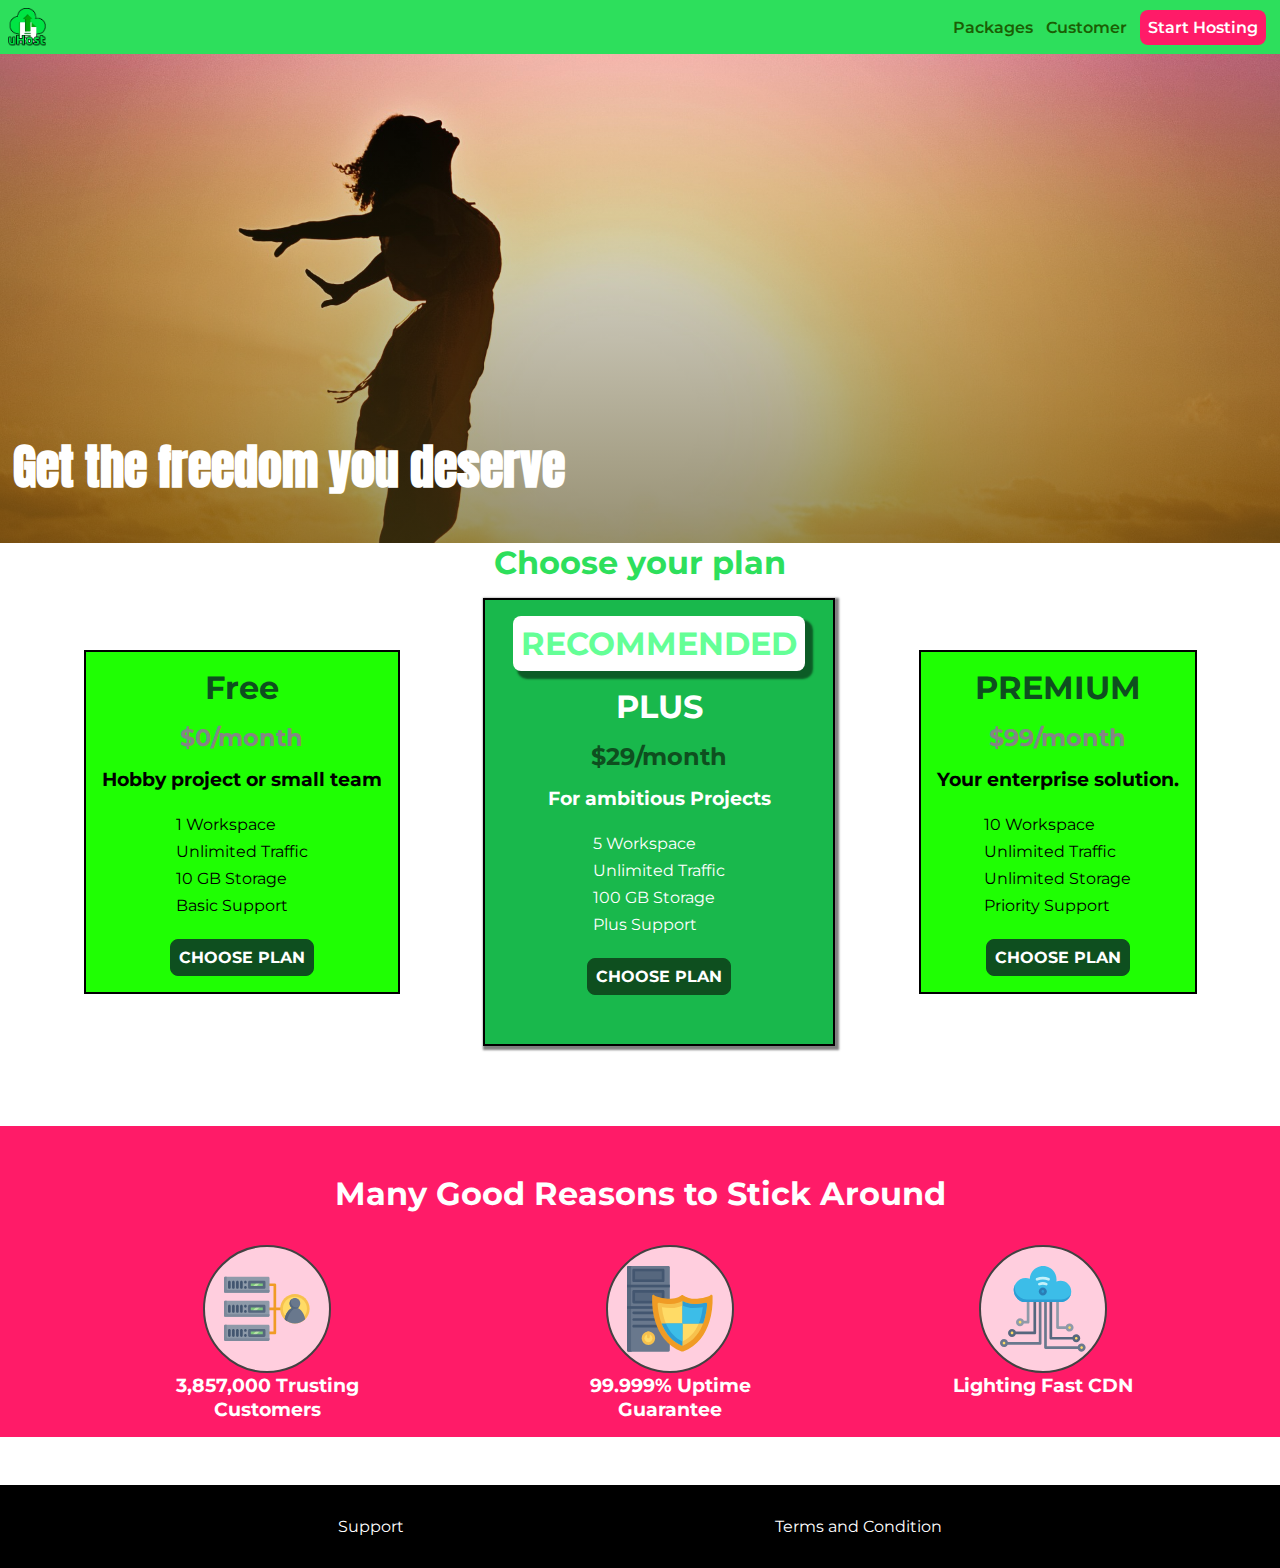
<file: index.html>
<!DOCTYPE html>
<html lang="en">
  <head>
    <meta charset="UTF-8" />
    <meta http-equiv="X-UA-Compatible" content="IE=edge" />
    <meta name="viewport" content="width=device-width, initial-scale=1.0" />
    <title>uHost</title>
    <link rel="shortcut icon" href="../images/favicon.svg" />

    <link rel="stylesheet" href="shared.css" />
    <link rel="stylesheet" href="main.css" />
    <!-- internal style -->
    <!-- <style>
      section {
        background: #ff1b68;
      }
    </style> -->
  </head>
  <body>
    <div class="backdrop"></div>
    <div class="modal">
      <h1 class="modal__title">Do you want to continue?</h1>
      <div class="modal__actions">
        <a href="start-hosting/index.html" class="modal__action">Yes!</a>
        <button class="modal__action modal__action--negative" type="button">
          No!
        </button>
      </div>
    </div>
    <div class="container">
      <header class="main-header">
        <!-- Brand  -->
        <div class="brand-name">
          <a class="main-header__brand" href="index.html">
            <img
              src="./images/uhost-icon.png"
              alt="uHost - Your fav hosting company"
            />
          </a>
        </div>

        <!-- hambergar  -->
        <button class="toggle-button">
          <span class="toggle-button__bar toggle-button__bar--first"></span>
          <span class="toggle-button__bar toggle-button__bar--middle"></span>
          <span class="toggle-button__bar toggle-button__bar--last"></span>
        </button>
        <!-- navigation  -->
        <nav class="navbar">
          <ul class="navbar__items">
            <li class="navbar__item">
              <a href="packages/index.html">Packages</a>
            </li>
            <li class="navbar__item">
              <a href="customers/index.html">Customer</a>
            </li>
            <li class="navbar__item main-header__cta">
              <a href="start-hosting/index.html">Start Hosting</a>
            </li>
          </ul>
        </nav>
      </header>
      <!-- mobile nav  -->
      <nav class="mobile-nav mobile-nav--close">
        <ul class="mobile-nav__items">
          <li class="mobile-nav__item">
            <a href="packages/index.html">Packages</a>
          </li>
          <li class="mobile-nav__item">
            <a href="customers/index.html">Customers</a>
          </li>
          <li class="mobile-nav__item mobile-nav__item--cta">
            <a href="start-hosting/index.html">Start Hosting</a>
          </li>
        </ul>
      </nav>
      <main class="main-content">
        <!-- inline styling -->
        <!-- <section style="background: #ff1b68"> -->
        <section id="product-overview">
          <h1>Get the freedom you deserve</h1>
        </section>
        <section id="plans">
          <h1 class="section-title">Choose your plan</h1>
          <div class="plans-container">
            <article class="plan">
              <h1 class="plan__title">Free</h1>
              <h2 class="plan__price">$0/month</h2>
              <h3>Hobby project or small team</h3>
              <ul class="plan-items">
                <li class="plan-item">1 Workspace</li>
                <li class="plan-item">Unlimited Traffic</li>
                <li class="plan-item">10 GB Storage</li>
                <li class="plan-item">Basic Support</li>
              </ul>
              <div>
                <button class="button">CHOOSE PLAN</button>
              </div>
            </article>
            <article class="plan plan--highlight">
              <h1 class="plan__anotation">RECOMMENDED</h1>
              <h1 class="plan__title">PLUS</h1>
              <h2 class="plan__price">$29/month</h2>
              <h3>For ambitious Projects</h3>
              <ul class="plan-items">
                <li class="plan-item">5 Workspace</li>
                <li class="plan-item">Unlimited Traffic</li>
                <li class="plan-item">100 GB Storage</li>
                <li class="plan-item">Plus Support</li>
              </ul>
              <div>
                <button class="button">CHOOSE PLAN</button>
              </div>
            </article>
            <article class="plan">
              <h1 class="plan__title">PREMIUM</h1>
              <h2 class="plan__price">$99/month</h2>
              <h3>Your enterprise solution.</h3>
              <ul class="plan-items">
                <li class="plan-item">10 Workspace</li>
                <li class="plan-item">Unlimited Traffic</li>
                <li class="plan-item">Unlimited Storage</li>
                <li class="plan-item">Priority Support</li>
              </ul>
              <div>
                <button class="button">CHOOSE PLAN</button>
              </div>
            </article>
          </div>
        </section>
        <section id="key-features">
          <h1 class="section-title">Many Good Reasons to Stick Around</h1>
          <ul class="key-features__items">
            <li class="key-feature">
              <div class="key-feature__image">
                <svg viewBox="0 0 512 512">
                  <path
                    style="fill: #f09b24"
                    d="M344,248h-32V112c0-4.418-3.582-8-8-8h-40c-4.418,0-8,3.582-8,8s3.582,8,8,8h32v128h-32  c-4.418,0-8,3.582-8,8s3.582,8,8,8h32v128h-32c-4.418,0-8,3.582-8,8s3.582,8,8,8h40c4.418,0,8-3.582,8-8V264h32c4.418,0,8-3.582,8-8  S348.418,248,344,248z"
                  />
                  <path
                    style="fill: #8e9aa9"
                    d="M264,64H8c-4.418,0-8,3.582-8,8v80c0,4.418,3.582,8,8,8h256c4.418,0,8-3.582,8-8V72  C272,67.582,268.418,64,264,64z"
                  />
                  <path
                    style="fill: #7c899b"
                    d="M24,144c-4.418,0-8-3.582-8-8V64H8c-4.418,0-8,3.582-8,8v80c0,4.418,3.582,8,8,8h256  c4.418,0,8-3.582,8-8v-8H24z"
                  />
                  <rect
                    x="152"
                    y="96"
                    style="fill: #b8e3a8"
                    width="88"
                    height="32"
                  />
                  <g>
                    <polygon
                      style="fill: #7ec97d"
                      points="152,96 152,128 166,128 198,96  "
                    />
                    <polygon
                      style="fill: #7ec97d"
                      points="220,96 188,128 240,128 240,96  "
                    />
                  </g>
                  <path
                    style="fill: #56677e"
                    d="M240,136h-88c-4.418,0-8-3.582-8-8V96c0-4.418,3.582-8,8-8h88c4.418,0,8,3.582,8,8v32  C248,132.418,244.418,136,240,136z M160,120h72v-16h-72V120z"
                  />
                  <g>
                    <path
                      style="fill: #435670"
                      d="M32,136c-4.418,0-8-3.582-8-8V96c0-4.418,3.582-8,8-8s8,3.582,8,8v32C40,132.418,36.418,136,32,136z   "
                    />
                    <path
                      style="fill: #435670"
                      d="M56,136c-4.418,0-8-3.582-8-8V96c0-4.418,3.582-8,8-8s8,3.582,8,8v32C64,132.418,60.418,136,56,136z   "
                    />
                    <path
                      style="fill: #435670"
                      d="M80,136c-4.418,0-8-3.582-8-8V96c0-4.418,3.582-8,8-8s8,3.582,8,8v32C88,132.418,84.418,136,80,136z   "
                    />
                    <path
                      style="fill: #435670"
                      d="M104,136c-4.418,0-8-3.582-8-8V96c0-4.418,3.582-8,8-8s8,3.582,8,8v32   C112,132.418,108.418,136,104,136z"
                    />
                    <path
                      style="fill: #435670"
                      d="M128,105c-4.418,0-8-3.582-8-8v-1c0-4.418,3.582-8,8-8s8,3.582,8,8v1   C136,101.418,132.418,105,128,105z"
                    />
                    <path
                      style="fill: #435670"
                      d="M128,136c-4.418,0-8-3.582-8-8v-1c0-4.418,3.582-8,8-8s8,3.582,8,8v1   C136,132.418,132.418,136,128,136z"
                    />
                  </g>
                  <path
                    style="fill: #8e9aa9"
                    d="M264,208H8c-4.418,0-8,3.582-8,8v80c0,4.418,3.582,8,8,8h256c4.418,0,8-3.582,8-8v-80  C272,211.582,268.418,208,264,208z"
                  />
                  <path
                    style="fill: #7c899b"
                    d="M24,288c-4.418,0-8-3.582-8-8v-72H8c-4.418,0-8,3.582-8,8v80c0,4.418,3.582,8,8,8h256  c4.418,0,8-3.582,8-8v-8H24z"
                  />
                  <rect
                    x="152"
                    y="240"
                    style="fill: #b8e3a8"
                    width="88"
                    height="32"
                  />
                  <g>
                    <polygon
                      style="fill: #7ec97d"
                      points="152,240 152,272 166,272 198,240  "
                    />
                    <polygon
                      style="fill: #7ec97d"
                      points="220,240 188,272 240,272 240,240  "
                    />
                  </g>
                  <path
                    style="fill: #56677e"
                    d="M240,280h-88c-4.418,0-8-3.582-8-8v-32c0-4.418,3.582-8,8-8h88c4.418,0,8,3.582,8,8v32  C248,276.418,244.418,280,240,280z M160,264h72v-16h-72V264z"
                  />
                  <g>
                    <path
                      style="fill: #435670"
                      d="M32,280c-4.418,0-8-3.582-8-8v-32c0-4.418,3.582-8,8-8s8,3.582,8,8v32C40,276.418,36.418,280,32,280   z"
                    />
                    <path
                      style="fill: #435670"
                      d="M56,280c-4.418,0-8-3.582-8-8v-32c0-4.418,3.582-8,8-8s8,3.582,8,8v32C64,276.418,60.418,280,56,280   z"
                    />
                    <path
                      style="fill: #435670"
                      d="M80,280c-4.418,0-8-3.582-8-8v-32c0-4.418,3.582-8,8-8s8,3.582,8,8v32C88,276.418,84.418,280,80,280   z"
                    />
                    <path
                      style="fill: #435670"
                      d="M104,280c-4.418,0-8-3.582-8-8v-32c0-4.418,3.582-8,8-8s8,3.582,8,8v32   C112,276.418,108.418,280,104,280z"
                    />
                    <path
                      style="fill: #435670"
                      d="M128,249c-4.418,0-8-3.582-8-8v-1c0-4.418,3.582-8,8-8s8,3.582,8,8v1   C136,245.418,132.418,249,128,249z"
                    />
                    <path
                      style="fill: #435670"
                      d="M128,280c-4.418,0-8-3.582-8-8v-1c0-4.418,3.582-8,8-8s8,3.582,8,8v1   C136,276.418,132.418,280,128,280z"
                    />
                  </g>
                  <path
                    style="fill: #8e9aa9"
                    d="M264,352H8c-4.418,0-8,3.582-8,8v80c0,4.418,3.582,8,8,8h256c4.418,0,8-3.582,8-8v-80  C272,355.582,268.418,352,264,352z"
                  />
                  <path
                    style="fill: #7c899b"
                    d="M24,432c-4.418,0-8-3.582-8-8v-72H8c-4.418,0-8,3.582-8,8v80c0,4.418,3.582,8,8,8h256  c4.418,0,8-3.582,8-8v-8H24z"
                  />
                  <rect
                    x="152"
                    y="384"
                    style="fill: #b8e3a8"
                    width="88"
                    height="32"
                  />
                  <g>
                    <polygon
                      style="fill: #7ec97d"
                      points="152,384 152,416 166,416 198,384  "
                    />
                    <polygon
                      style="fill: #7ec97d"
                      points="220,384 188,416 240,416 240,384  "
                    />
                  </g>
                  <path
                    style="fill: #56677e"
                    d="M240,424h-88c-4.418,0-8-3.582-8-8v-32c0-4.418,3.582-8,8-8h88c4.418,0,8,3.582,8,8v32  C248,420.418,244.418,424,240,424z M160,408h72v-16h-72V408z"
                  />
                  <g>
                    <path
                      style="fill: #435670"
                      d="M32,424c-4.418,0-8-3.582-8-8v-32c0-4.418,3.582-8,8-8s8,3.582,8,8v32C40,420.418,36.418,424,32,424   z"
                    />
                    <path
                      style="fill: #435670"
                      d="M56,424c-4.418,0-8-3.582-8-8v-32c0-4.418,3.582-8,8-8s8,3.582,8,8v32C64,420.418,60.418,424,56,424   z"
                    />
                    <path
                      style="fill: #435670"
                      d="M80,424c-4.418,0-8-3.582-8-8v-32c0-4.418,3.582-8,8-8s8,3.582,8,8v32C88,420.418,84.418,424,80,424   z"
                    />
                    <path
                      style="fill: #435670"
                      d="M104,424c-4.418,0-8-3.582-8-8v-32c0-4.418,3.582-8,8-8s8,3.582,8,8v32   C112,420.418,108.418,424,104,424z"
                    />
                    <path
                      style="fill: #435670"
                      d="M128,393c-4.418,0-8-3.582-8-8v-1c0-4.418,3.582-8,8-8s8,3.582,8,8v1   C136,389.418,132.418,393,128,393z"
                    />
                    <path
                      style="fill: #435670"
                      d="M128,424c-4.418,0-8-3.582-8-8v-1c0-4.418,3.582-8,8-8s8,3.582,8,8v1   C136,420.418,132.418,424,128,424z"
                    />
                  </g>
                  <path
                    style="fill: #f7c14d"
                    d="M424,168c-48.523,0-88,39.477-88,88s39.477,88,88,88s88-39.477,88-88S472.523,168,424,168z"
                  />
                  <path
                    style="fill: #ffdb66"
                    d="M424,184c-39.701,0-72,32.299-72,72s32.299,72,72,72s72-32.299,72-72S463.701,184,424,184z"
                  />
                  <path
                    style="fill: #69788d"
                    d="M484.893,314.16C476.393,274.588,451.922,248,424,248s-52.393,26.588-60.893,66.16  c-0.605,2.82,0.354,5.749,2.511,7.664C381.731,336.124,402.465,344,424,344s42.269-7.876,58.381-22.176  C484.539,319.909,485.498,316.98,484.893,314.16z"
                  />
                  <path
                    style="fill: #56677e"
                    d="M434.053,249.171C430.768,248.403,427.411,248,424,248c-27.922,0-52.393,26.588-60.893,66.16  c-0.605,2.82,0.354,5.749,2.511,7.664c3.383,3.002,6.979,5.703,10.734,8.125C384.904,286.243,407.373,255.378,434.053,249.171z"
                  />
                  <path
                    style="fill: #69788d"
                    d="M424,192c-17.645,0-32,14.355-32,32s14.355,32,32,32s32-14.355,32-32S441.645,192,424,192z"
                  />
                  <path
                    style="fill: #56677e"
                    d="M432,248c-17.645,0-32-14.355-32-32c0-6.783,2.128-13.076,5.742-18.258  C397.444,203.53,392,213.138,392,224c0,17.645,14.355,32,32,32c10.862,0,20.471-5.444,26.258-13.742  C445.076,245.872,438.783,248,432,248z"
                  />
                </svg>
              </div>
              <p class="key-feature__description">
                3,857,000 Trusting Customers
              </p>
            </li>
            <li class="key-feature">
              <div class="key-feature__image">
                <svg viewBox="0 0 512 512">
                  <path
                    style="fill: #69788d"
                    d="M248,0H8C3.582,0,0,3.582,0,8v496c0,4.418,3.582,8,8,8h240c4.418,0,8-3.582,8-8V8  C256,3.582,252.418,0,248,0z"
                  />
                  <path
                    style="fill: #56677e"
                    d="M24,504V8c0-4.418,3.582-8,8-8H8C3.582,0,0,3.582,0,8v496c0,4.418,3.582,8,8,8h24  C27.582,512,24,508.418,24,504z"
                  />
                  <g>
                    <rect
                      x="0"
                      y="112"
                      style="fill: #435670"
                      width="256"
                      height="16"
                    />
                    <rect
                      x="0"
                      y="240"
                      style="fill: #435670"
                      width="256"
                      height="16"
                    />
                  </g>
                  <path
                    style="fill: #f7c14d"
                    d="M128,392c-22.056,0-40,17.944-40,40s17.944,40,40,40s40-17.944,40-40S150.056,392,128,392z"
                  />
                  <path
                    style="fill: #ffdb66"
                    d="M128,408c-13.233,0-24,10.767-24,24s10.767,24,24,24s24-10.767,24-24S141.233,408,128,408z"
                  />
                  <path
                    style="fill: #f7c14d"
                    d="M128,392c-2.739,0-5.414,0.278-8,0.805V424c0,4.418,3.582,8,8,8c4.418,0,8-3.582,8-8v-31.195  C133.414,392.278,130.739,392,128,392z"
                  />
                  <g>
                    <path
                      style="fill: #435670"
                      d="M216,288H40c-4.418,0-8-3.582-8-8s3.582-8,8-8h176c4.418,0,8,3.582,8,8S220.418,288,216,288z"
                    />
                    <path
                      style="fill: #435670"
                      d="M216,328H40c-4.418,0-8-3.582-8-8s3.582-8,8-8h176c4.418,0,8,3.582,8,8S220.418,328,216,328z"
                    />
                    <path
                      style="fill: #435670"
                      d="M216,368H40c-4.418,0-8-3.582-8-8s3.582-8,8-8h176c4.418,0,8,3.582,8,8S220.418,368,216,368z"
                    />
                    <path
                      style="fill: #435670"
                      d="M216,16H40c-4.418,0-8,3.582-8,8v64c0,4.418,3.582,8,8,8h176c4.418,0,8-3.582,8-8V24   C224,19.582,220.418,16,216,16z"
                    />
                  </g>
                  <rect
                    x="48"
                    y="32"
                    style="fill: #56677e"
                    width="160"
                    height="48"
                  />
                  <path
                    style="fill: #435670"
                    d="M216,144H40c-4.418,0-8,3.582-8,8v64c0,4.418,3.582,8,8,8h176c4.418,0,8-3.582,8-8v-64  C224,147.582,220.418,144,216,144z"
                  />
                  <rect
                    x="48"
                    y="160"
                    style="fill: #56677e"
                    width="160"
                    height="48"
                  />
                  <path
                    style="fill: #f09b24"
                    d="M511.747,180.237c-0.194-6.537-8.107-10.107-13.135-5.894c-5.6,4.693-42.904,21.282-98.514,21.282  c-33.45,0-64.625-20.999-64.929-21.206c-2.9-1.991-6.764-1.85-9.512,0.346c-2.677,2.135-27.201,20.86-63.793,20.86  c-55.607,0-92.914-16.589-98.515-21.282c-5.028-4.211-12.941-0.645-13.135,5.894c-1.634,54.834,4.655,105.941,18.693,151.903  c12.096,39.604,29.759,74.047,52.497,102.373c27.538,34.304,62.743,59.882,104.66,76.045c3.069,1.918,6.757,1.921,9.83,0  c41.917-16.163,77.122-41.741,104.66-76.045c22.738-28.326,40.401-62.77,52.497-102.373  C507.092,286.179,513.381,235.071,511.747,180.237z"
                  />
                  <path
                    style="fill: #f7c14d"
                    d="M476.21,221.226c-1.953-1.631-4.568-2.235-7.036-1.628c-21.686,5.327-44.926,8.028-69.075,8.028  c-25.926,0-49.633-8.975-64.955-16.504c-2.307-1.134-5.016-1.091-7.284,0.116c-14.059,7.477-36.919,16.388-65.994,16.388  c-24.153,0-47.394-2.701-69.075-8.028c-5.155-1.268-10.221,2.966-9.894,8.261c2.077,33.693,7.668,65.635,16.616,94.935  c22.774,74.565,66.139,126.334,128.888,153.868c2.032,0.891,4.397,0.891,6.43,0c61.777-27.107,104.716-78.876,127.62-153.868  c8.948-29.3,14.539-61.241,16.616-94.935C479.224,225.319,478.163,222.856,476.21,221.226z"
                  />
                  <path
                    style="fill: #ffdb66"
                    d="M331.609,451.727c-52.604-25.289-89.304-70.987-109.144-135.944  c-6.532-21.39-11.162-44.336-13.82-68.447c17.133,2.852,34.952,4.291,53.22,4.291c29.394,0,53.376-7.793,69.978-15.561  c17.44,7.736,41.656,15.561,68.256,15.561c18.267,0,36.085-1.439,53.219-4.291c-2.659,24.112-7.288,47.06-13.82,68.448  C419.545,381.108,383.27,426.805,331.609,451.727z"
                  />
                  <g>
                    <path
                      style="fill: #2c9dd4"
                      d="M479.066,227.858c0.157-2.539-0.903-5.002-2.856-6.633s-4.568-2.235-7.036-1.628   c-21.686,5.327-44.926,8.028-69.075,8.028c-25.926,0-49.633-8.975-64.955-16.504c-1.057-0.52-2.2-0.78-3.345-0.806l-0.072,133.351   h123.601c2.556-6.746,4.933-13.702,7.123-20.874C471.398,293.493,476.989,261.552,479.066,227.858z"
                    />
                    <path
                      style="fill: #2c9dd4"
                      d="M206.658,343.667c24.153,63.42,65.028,108.108,121.743,132.995c1.031,0.452,2.147,0.673,3.263,0.666   l0.063-133.661H206.658z"
                    />
                  </g>
                  <g>
                    <path
                      style="fill: #3cbde8"
                      d="M439.497,315.783c6.532-21.389,11.161-44.336,13.82-68.448c-17.134,2.852-34.952,4.291-53.219,4.291   c-26.6,0-50.815-7.824-68.256-15.561l-0.116,107.601h97.758C433.179,334.807,436.524,325.518,439.497,315.783z"
                    />
                    <path
                      style="fill: #3cbde8"
                      d="M232.523,343.667c21.144,50.298,54.363,86.56,99.087,108.06l0.117-108.06H232.523z"
                    />
                  </g>
                </svg>
              </div>
              <p class="key-feature__description">99.999% Uptime Guarantee</p>
            </li>
            <li class="key-feature">
              <div class="key-feature__image">
                <svg viewBox="0 0 512 512">
                  <path
                    style="fill: #8e9aa9"
                    d="M168,200c-4.418,0-8,3.582-8,8v120h-17.376c-3.302-9.311-12.194-16-22.624-16  c-13.234,0-24,10.767-24,24s10.766,24,24,24c10.429,0,19.321-6.689,22.624-16H168c4.418,0,8-3.582,8-8V208  C176,203.582,172.418,200,168,200z"
                  />
                  <path
                    style="fill: #ffdb66"
                    d="M120,328c-4.411,0-8,3.589-8,8s3.589,8,8,8s8-3.589,8-8S124.411,328,120,328z"
                  />
                  <path
                    style="fill: #56677e"
                    d="M208,200c-4.418,0-8,3.582-8,8v184H94.624C91.322,382.689,82.43,376,72,376  c-13.234,0-24,10.767-24,24s10.766,24,24,24c10.429,0,19.321-6.689,22.624-16H208c4.418,0,8-3.582,8-8V208  C216,203.582,212.418,200,208,200z"
                  />
                  <path
                    style="fill: #ffdb66"
                    d="M72,392c-4.411,0-8,3.589-8,8s3.589,8,8,8s8-3.589,8-8S76.411,392,72,392z"
                  />
                  <path
                    style="fill: #69788d"
                    d="M240,208c-4.418,0-8,3.582-8,8v239H47.24c-2.671-10.34-12.078-18-23.24-18c-13.234,0-24,10.767-24,24  s10.766,24,24,24c9.666,0,18.009-5.747,21.809-14H240c4.418,0,8-3.582,8-8V216C248,211.582,244.418,208,240,208z"
                  />
                  <path
                    style="fill: #ffdb66"
                    d="M24,453c-4.411,0-8,3.589-8,8s3.589,8,8,8s8-3.589,8-8S28.411,453,24,453z"
                  />
                  <path
                    style="fill: #69788d"
                    d="M488,464c-10.429,0-19.321,6.689-22.624,16H280V208c0-4.418-3.582-8-8-8s-8,3.582-8,8v280  c0,4.418,3.582,8,8,8h193.376c3.302,9.311,12.194,16,22.624,16c13.234,0,24-10.767,24-24S501.234,464,488,464z"
                  />
                  <path
                    style="fill: #ffdb66"
                    d="M488,480c-4.411,0-8,3.589-8,8s3.589,8,8,8s8-3.589,8-8S492.411,480,488,480z"
                  />
                  <path
                    style="fill: #56677e"
                    d="M456,408c-10.429,0-19.321,6.689-22.624,16H312V208c0-4.418-3.582-8-8-8s-8,3.582-8,8v224  c0,4.418,3.582,8,8,8h129.376c3.302,9.311,12.194,16,22.624,16c13.234,0,24-10.767,24-24S469.234,408,456,408z"
                  />
                  <path
                    style="fill: #ffdb66"
                    d="M456,424c-4.411,0-8,3.589-8,8s3.589,8,8,8s8-3.589,8-8S460.411,424,456,424z"
                  />
                  <path
                    style="fill: #8e9aa9"
                    d="M416,344c-10.429,0-19.321,6.689-22.624,16H352V208c0-4.418-3.582-8-8-8s-8,3.582-8,8v160  c0,4.418,3.582,8,8,8h49.376c3.302,9.311,12.194,16,22.624,16c13.234,0,24-10.767,24-24S429.234,344,416,344z"
                  />
                  <path
                    style="fill: #ffdb66"
                    d="M416,360c-4.411,0-8,3.589-8,8s3.589,8,8,8s8-3.589,8-8S420.411,360,416,360z"
                  />
                  <path
                    style="fill: #3cbde8"
                    d="M362,88c-8.741,0-17.231,1.751-25.06,5.085C337.646,88.797,338,84.43,338,80  c0-44.112-35.888-80-80-80c-42.823,0-77.895,33.816-79.909,76.149C170.393,73.415,162.244,72,154,72c-39.701,0-72,32.299-72,72  s32.299,72,72,72h208c35.29,0,64-28.71,64-64S397.29,88,362,88z"
                  />
                  <path
                    style="fill: #2c9dd4"
                    d="M368,200H160c-39.701,0-72-32.299-72-72c0-5.863,0.721-11.559,2.05-17.019  C84.918,120.88,82,132.102,82,144c0,39.701,32.299,72,72,72h208c30.389,0,55.88-21.296,62.379-49.743  C413.565,186.327,392.352,200,368,200z"
                  />
                  <path
                    style="fill: #2a7db5"
                    d="M256,128c-13.234,0-24,10.767-24,24s10.766,24,24,24c13.233,0,24-10.767,24-24S269.233,128,256,128z"
                  />
                  <path
                    style="fill: #2c9dd4"
                    d="M256,144c-4.411,0-8,3.589-8,8s3.589,8,8,8c4.411,0,8-3.589,8-8S260.411,144,256,144z"
                  />
                  <g>
                    <path
                      style="fill: #c5f1fa"
                      d="M221.755,87.695c-2.994,0-5.864-1.688-7.233-4.572c-1.894-3.991-0.194-8.763,3.798-10.657   C230.157,66.849,242.834,64,256,64c13.166,0,25.844,2.849,37.68,8.466c3.992,1.895,5.692,6.666,3.798,10.657   s-6.666,5.692-10.657,3.798C277.144,82.328,266.774,80,256,80c-10.774,0-21.144,2.328-30.821,6.921   C224.072,87.446,222.904,87.695,221.755,87.695z"
                    />
                    <path
                      style="fill: #c5f1fa"
                      d="M276.545,116.618c-1.148,0-2.316-0.249-3.424-0.774C267.745,113.293,261.985,112,256,112   c-5.985,0-11.745,1.293-17.121,3.844c-3.991,1.895-8.763,0.192-10.657-3.798c-1.894-3.992-0.193-8.764,3.798-10.657   C239.557,97.813,247.625,96,256,96c8.376,0,16.444,1.813,23.98,5.389c3.991,1.894,5.692,6.665,3.798,10.657   C282.41,114.93,279.539,116.618,276.545,116.618z"
                    />
                  </g>
                </svg>
              </div>
              <p class="key-feature__description">Lighting Fast CDN</p>
            </li>
          </ul>
        </section>
      </main>
      <footer class="main-footer">
        <nav class="main-footer__navbar">
          <ul class="main-footer__items">
            <li class="main-footer__item"><a href="#">Support</a></li>
            <li class="main-footer__item">
              <a href="#">Terms and Condition</a>
            </li>
          </ul>
        </nav>
      </footer>
    </div>
    <script src="shared.js" defer></script>
    <script src="main.js" defer></script>
  </body>
</html>
</file>
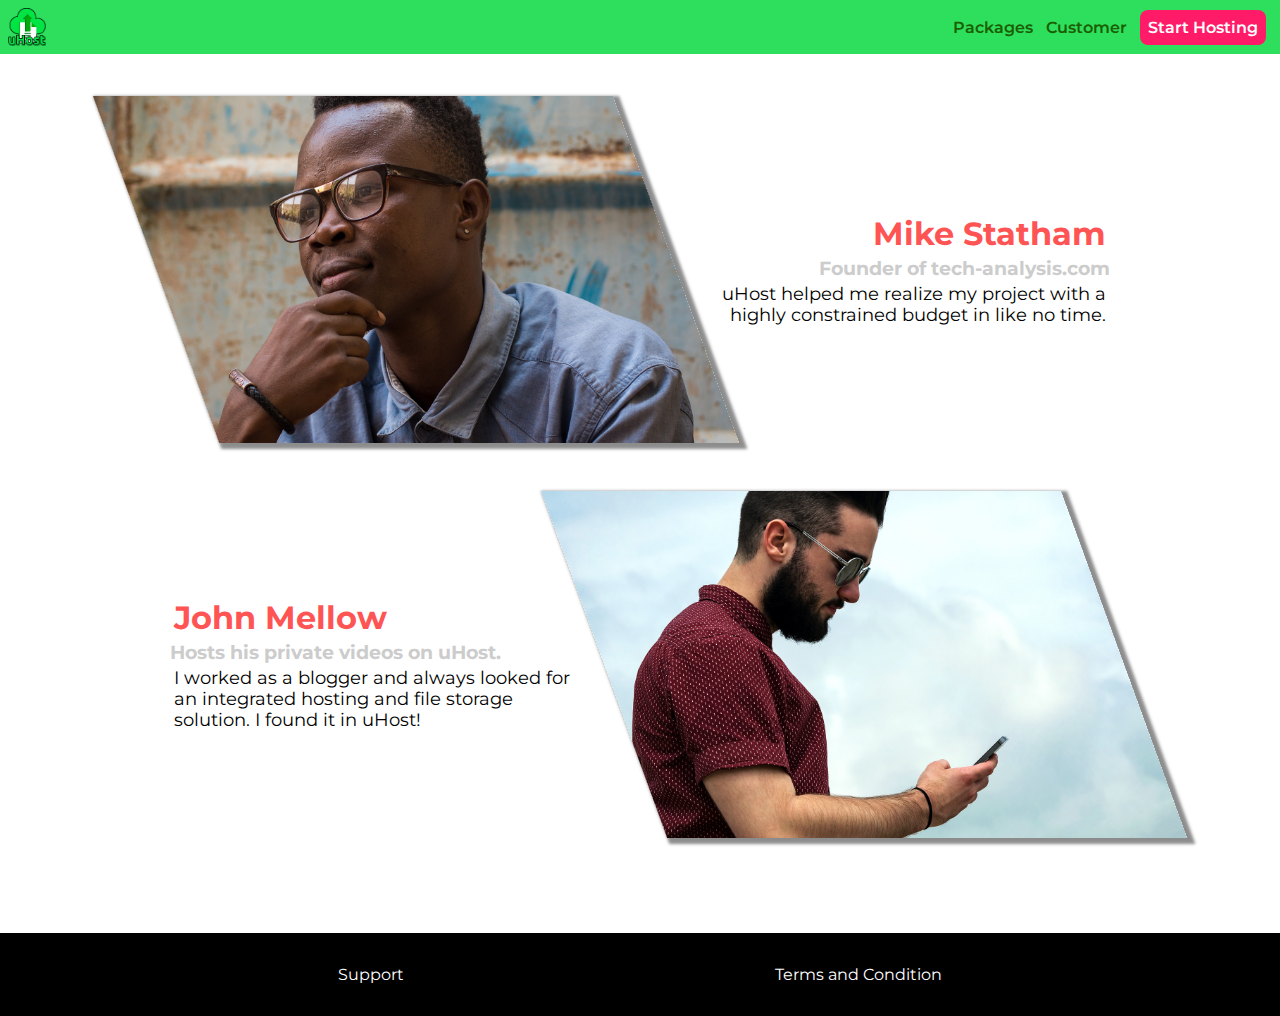
<file: customers/index.html>
<!DOCTYPE html>
<html lang="en">
  <head>
    <meta charset="UTF-8" />
    <meta name="viewport" content="width=device-width, initial-scale=1.0" />
    <meta http-equiv="X-UA-Compatible" content="ie=edge" />
    <title>uHost Customers</title>
    <link rel="shortcut icon" href="../images/favicon.svg" />

    <link rel="stylesheet" href="../shared.css" />
    <link rel="stylesheet" href="customers.css" />
  </head>

  <body>
    <div class="backdrop"></div>
    <div class="container">
      <header class="main-header">
        <!-- Brand  -->
        <div class="brand-name">
          <a class="main-header__brand" href="../index.html">
            <img
              src="../images/uhost-icon.png"
              alt="uHost - Your fav hosting company"
            />
          </a>
        </div>
        <!-- hambergar  -->
        <button class="toggle-button">
          <span class="toggle-button__bar toggle-button__bar--first"></span>
          <span class="toggle-button__bar toggle-button__bar--middle"></span>
          <span class="toggle-button__bar toggle-button__bar--last"></span>
        </button>
        <!-- navigation  -->
        <nav class="navbar">
          <ul class="navbar__items">
            <li class="navbar__item">
              <a href="../packages/index.html">Packages</a>
            </li>
            <li class="navbar__item">
              <a href="./index.html">Customer</a>
            </li>
            <li class="navbar__item main-header__cta">
              <a href="../start-hosting/index.html">Start Hosting</a>
            </li>
          </ul>
        </nav>
      </header>
      <!-- mobile nav  -->
      <nav class="mobile-nav mobile-nav--close">
        <ul class="mobile-nav__items">
          <li class="mobile-nav__item">
            <a href="../packages/index.html">Packages</a>
          </li>
          <li class="mobile-nav__item">
            <a href="index.html">Customers</a>
          </li>
          <li class="mobile-nav__item mobile-nav__item--cta">
            <a href="../start-hosting/index.html">Start Hosting</a>
          </li>
        </ul>
      </nav>
      <main>
        <div>
          <div class="testimonial" id="customer-1">
            <div class="testimonial__image-container">
              <img
                src="../images/customer-1.jpg"
                alt="Mike Statham - Customer"
                class="testimonial__image"
              />
            </div>
            <div class="testimonial__info">
              <h1 class="testimonial__name">Mike Statham</h1>
              <h2 class="testimonial__subtitle">
                Founder of
                <a href="tech-analysis.com">tech-analysis.com</a>
              </h2>
              <p class="testimonial__text">
                uHost helped me realize my project with a highly constrained
                budget in like no time.
              </p>
            </div>
          </div>
          <div class="testimonial" id="customer-2">
            <div class="testimonial__info">
              <h1 class="testimonial__name">John Mellow</h1>
              <h2 class="testimonial__subtitle">
                Hosts his private videos on uHost.
              </h2>
              <p class="testimonial__text">
                I worked as a blogger and always looked for an integrated
                hosting and file storage solution. I found it in uHost!
              </p>
            </div>
            <div class="testimonial__image-container">
              <img
                src="../images/customer-2.jpg"
                alt="John Mellow - Customer"
                class="testimonial__image"
              />
            </div>
          </div>
        </div>
      </main>
      <footer class="main-footer">
        <nav class="main-footer__navbar">
          <ul class="main-footer__items">
            <li class="main-footer__item"><a href="#">Support</a></li>
            <li class="main-footer__item">
              <a href="#">Terms and Condition</a>
            </li>
          </ul>
        </nav>
      </footer>
    </div>
    <script src="../shared.js" defer></script>
  </body>
</html>
</file>
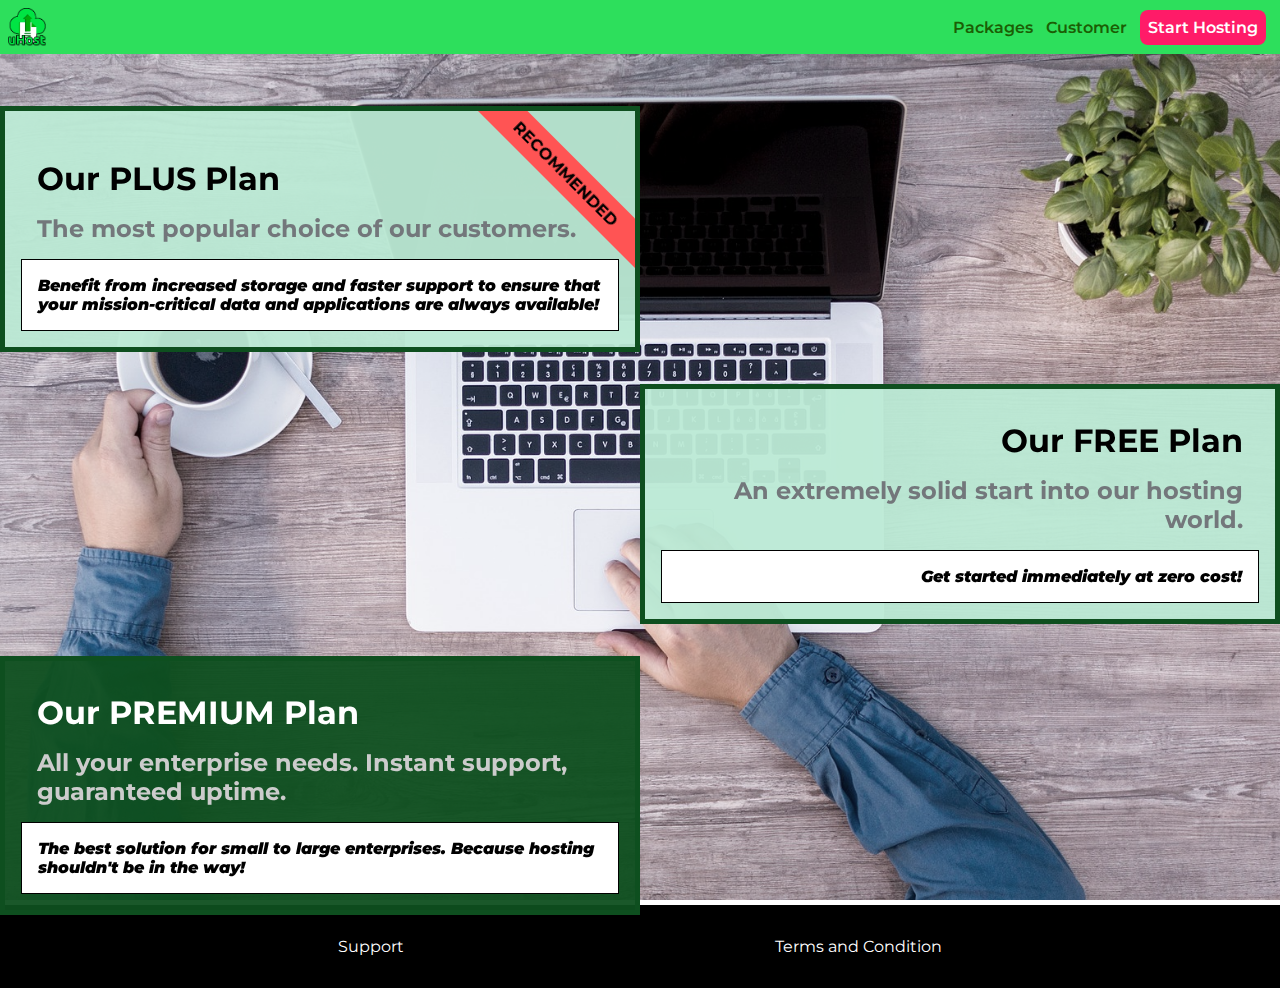
<file: packages/index.html>
<!DOCTYPE html>
<html lang="en">
  <head>
    <meta charset="UTF-8" />
    <meta http-equiv="X-UA-Compatible" content="IE=edge" />
    <meta name="viewport" content="width=device-width, initial-scale=1.0" />
    <title>uHost</title>
    <link rel="shortcut icon" href="../images/favicon.svg" />
    <link
      href="https://fonts.googleapis.com/css2?family=Anton&family=Montserrat:wght@400;700&display=swap"
      rel="stylesheet"
    />
    <link rel="stylesheet" href="../shared.css" />
    <link rel="stylesheet" href="packages.css" />
    <!-- internal style -->
    <!-- <style>
      section {
        background: #ff1b68;
      }
    </style> -->
  </head>
  <body>
    <div class="backdrop"></div>
    <div class="background"></div>
    <div class="container">
      <header class="main-header">
        <!-- Brand  -->
        <div class="brand-name">
          <a class="main-header__brand" href="../index.html">
            <img
              src="../images/uhost-icon.png"
              alt="uHost - Your fav hosting company"
            />
          </a>
        </div>
        <!-- hambergar  -->
        <button class="toggle-button">
          <span class="toggle-button__bar toggle-button__bar--first"></span>
          <span class="toggle-button__bar toggle-button__bar--middle"></span>
          <span class="toggle-button__bar toggle-button__bar--last"></span>
        </button>
        <!-- navigation  -->
        <nav class="navbar">
          <ul class="navbar__items">
            <li class="navbar__item"><a href="index.html">Packages</a></li>
            <li class="navbar__item">
              <a href="../customers/index.html">Customer</a>
            </li>
            <li class="navbar__item main-header__cta">
              <a href="../start-hosting/index.html">Start Hosting</a>
            </li>
          </ul>
        </nav>
      </header>
      <!-- mobile nav  -->
      <nav class="mobile-nav mobile-nav--close">
        <ul class="mobile-nav__items">
          <li class="mobile-nav__item">
            <a href="index.html">Packages</a>
          </li>
          <li class="mobile-nav__item">
            <a href="../customers/index.html">Customers</a>
          </li>
          <li class="mobile-nav__item mobile-nav__item--cta">
            <a href="../start-hosting/index.html">Start Hosting</a>
          </li>
        </ul>
      </nav>
      <main class="main-content">
        <section class="main-content__plan" id="plus">
          <a href="#" class="plan-link">
            <h1 class="plan-title">Our PLUS Plan</h1>
            <h2 class="plan-badge">RECOMMENDED</h2>
            <h2 class="plan-info">The most popular choice of our customers.</h2>
            <p class="plan-description">
              Benefit from increased storage and faster support to ensure that
              your mission-critical data and applications are always available!
            </p>
          </a>
        </section>
        <section class="main-content__plan" id="free">
          <a href="#" class="plan-link">
            <h1 class="plan-title">Our FREE Plan</h1>
            <h2 class="plan-info">
              An extremely solid start into our hosting world.
            </h2>
            <p class="plan-description">
              Get started immediately at zero cost!
            </p>
          </a>
        </section>
        <section class="main-content__plan plan__highlight" id="premium">
          <a href="#" class="plan-link">
            <h1 class="plan-title">Our PREMIUM Plan</h1>
            <h2 class="plan-info">
              All your enterprise needs. Instant support, guaranteed uptime.
            </h2>
            <p class="plan-description">
              The best solution for small to large enterprises. Because hosting
              shouldn't be in the way!
            </p>
          </a>
        </section>
      </main>
      <footer class="main-footer">
        <nav class="main-footer__navbar">
          <ul class="main-footer__items">
            <li class="main-footer__item"><a href="#">Support</a></li>
            <li class="main-footer__item">
              <a href="#">Terms and Condition</a>
            </li>
          </ul>
        </nav>
      </footer>
    </div>
    <script src="../shared.js" defer></script>
  </body>
</html>
</file>
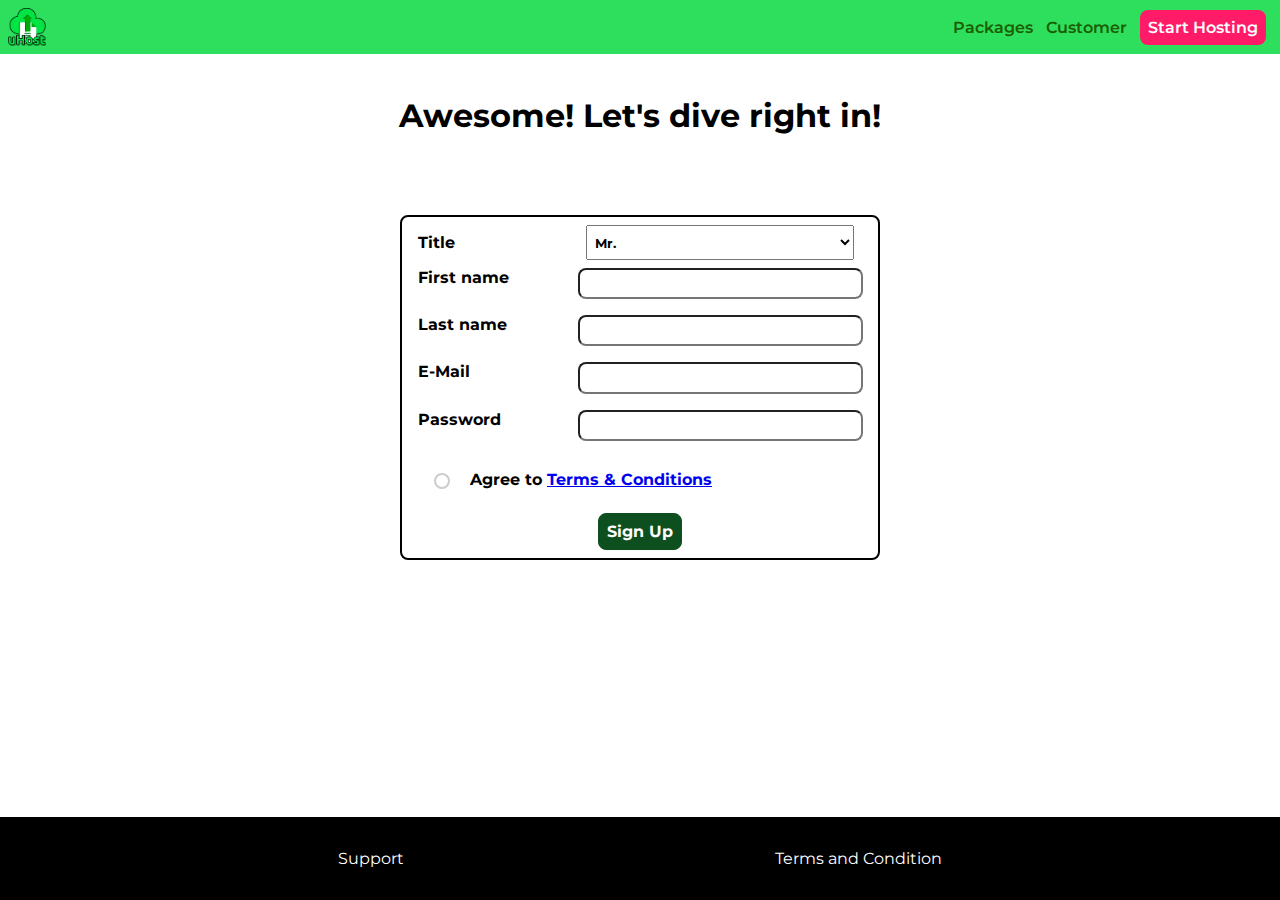
<file: start-hosting/index.html>
<!DOCTYPE html>
<html lang="en">
  <head>
    <meta charset="UTF-8" />
    <meta name="viewport" content="width=device-width, initial-scale=1.0" />
    <meta http-equiv="X-UA-Compatible" content="ie=edge" />
    <title>uHost Signup</title>
    <link rel="shortcut icon" href="../images/favicon.svg" />

    <link rel="stylesheet" href="../shared.css" />
    <link rel="stylesheet" href="start-hosting.css" />
  </head>

  <body>
    <div class="backdrop"></div>
    <div class="container">
        <header class="main-header">
          <!-- Brand  -->
          <div class="brand-name">
            <a class="main-header__brand" href="../index.html">
              <img
                src="../images/uhost-icon.png"
                alt="uHost - Your fav hosting company"
              />
            </a>
          </div>
  
          <!-- hambergar  -->
          <button class="toggle-button">
            <span class="toggle-button__bar toggle-button__bar--first"></span>
            <span class="toggle-button__bar toggle-button__bar--middle"></span>
            <span class="toggle-button__bar toggle-button__bar--last"></span>
          </button>
          <!-- navigation  -->
          <nav class="navbar">
            <ul class="navbar__items">
              <li class="navbar__item">
                <a href="../packages/index.html">Packages</a>
              </li>
              <li class="navbar__item">
                <a href="../customers/index.html">Customer</a>
              </li>
              <li class="navbar__item main-header__cta">
                <a href="index.html">Start Hosting</a>
              </li>
            </ul>
          </nav>
        </header>
        <!-- mobile nav  -->
        <nav class="mobile-nav mobile-nav--close">
          <ul class="mobile-nav__items">
            <li class="mobile-nav__item">
              <a href=../packages/index.html">Packages</a>
            </li>
            <li class="mobile-nav__item">
              <a href="../customers/index.html">Customers</a>
            </li>
            <li class="mobile-nav__item mobile-nav__item--cta">
              <a href="index.html">Start Hosting</a>
            </li>
          </ul>
        </nav>
    <main class="signup-page">
      <h1 class="signup-title">Awesome! Let's dive right in!</h1>
      <form action="index.html" class="signup-form">
        <label for="title">Title</label>
        <select id="title">
          <option value="mr">Mr.</option>
          <option value="ms">Ms.</option>
        </select>
        <label for="first-name">First name</label>
        <input type="text" id="first-name" />
        <label for="last-name">Last name</label>
        <input type="text" id="last-name" />
        <label for="email">E-Mail</label>
        <input type="email" id="email" />
        <label for="password">Password</label>
        <input type="password" id="password" />
        <div class="agree-terms-conatiner">
          <input type="checkbox" id="agree-terms" />

          <label for="agree-terms"
            >Agree to
            <a href="#">Terms &amp; Conditions</a>
          </label>
        </div>
        <button type="submit" class="button">Sign Up</button>
      </form>
    </main>
    <footer class="main-footer">
      <nav class="main-footer__navbar">
        <ul class="main-footer__items">
          <li class="main-footer__item"><a href="#">Support</a></li>
          <li class="main-footer__item">
            <a href="#">Terms and Condition</a>
          </li>
        </ul>
      </nav>
    </footer>
    <div>
    <script src="../shared.js" defer></script>
  </body>
</html>
</file>
<file: shared.css>
@import url("https://fonts.googleapis.com/css2?family=Anton&family=Montserrat:wght@400;700&family=Roboto:wght@400;900&display=swap");

/* Common style */

* {
  margin: 0;

  box-sizing: border-box;
}
/* used for inheritance */
body {
  font-family: "Montserrat", sans-serif;
  height: 100vh;
}
.backdrop {
  position: fixed;
  top: 0;
  left: 0;
  /* background-color: rgb(0 0 0 /0.5); */
  background-color: rgb(26 61 60 / 0.5);
  height: 100%;
  width: 100%;
  z-index: 100;
  display: none;
}
.container {
  height: 100%;
  /* display: grid;
  grid-template-areas: "header header header" "content content content" "footer footer footer";
  grid-template-rows: auto 1fr auto; */
  /* grid-template-columns: auto; */
  display: flex;
  flex-direction: column;
}

/* Header styling  */

.main-header {
  padding: 0.5rem;
  background-color: #2ddf5c;
  display: flex;
  justify-content: space-between;
  align-items: center;
  /* grid-area: header; */
  position: fixed;
  width: 100%;
  z-index: 1;
}

/* navbar style  */

.main-header__brand {
  color: #1b5e04;
  font-weight: bold;
  font-size: xx-large;
  text-decoration: none;
  height: 2.4rem;
  display: inline-block;
  vertical-align: middle;
  cursor: pointer;
}
.main-header__brand img {
  height: 100%;
}

/* hamburger icon  */

.toggle-button {
  width: 3rem;
  height: 3rem;
  background: transparent;
  border: none;
  cursor: pointer;
  padding-top: 0;
  display: inline-block;
  padding-bottom: 0;
  vertical-align: middle;
  position: relative;
}

.toggle-button:focus {
  outline: none;
}

.toggle-button__bar {
  width: 100%;
  height: 0.2rem;
  background: black;
  display: block;
  margin: 0.6rem 0;
  margin-left: auto;
  /* position: absolute; */
}
.toggle-button__bar:nth-child(2) {
  width: 70%;
}
.toggle-button__bar:nth-child(3) {
  width: 40%;
  position: relative;
  right: 0px;
}
.navbar {
  display: none;
}
.navbar__items {
  list-style: none;
  display: flex;
}
.navbar__item > a,
.mobile-nav__item > a {
  text-decoration: none;
  margin: 0.4rem;
  color: #1b5e04;
  font-weight: 600;
}

.main-header__cta {
  animation: wiggle 400ms 3s 8 ease-out running;
}

.main-header__cta > a,
.mobile-nav__item--cta > a {
  background-color: #ff1b68;
  color: #fff;
  border-radius: 0.5rem;
  padding: 0.5rem;
}

.navbar__item :hover,
.mobile-nav__item :hover {
  color: #fff;
  border-bottom: 5px solid #fff;
  padding-bottom: 0.2rem;
}

.main-header__cta :hover,
.main-header__cta :active,
.mobile-nav__item--cta :hover,
.mobile-nav__item--cta :active {
  color: #ff1b68;
  background-color: #fff;
  border-bottom: none;
}

/* mobile nav  */
.mobile-nav {
  /* display: none; */
  position: fixed;
  z-index: 101;
  background: rgb(0 255 255 /0.9);
  top: 0;
  left: 0;
  width: 80%;
  height: 100vh;
  transform: translateX(-100%);
  transition: transform 3s ease-out;
}
.mobile-nav--open {
  transform: translateX(0);
}

.mobile-nav__items {
  width: 90%;
  height: 100%;
  list-style: none;
  padding: 0;
  display: flex;
  flex-direction: column;
  justify-content: center;
  align-items: center;
  gap: 2rem;
}

.mobile-nav__item a {
  font-size: 1.5rem;
}

/* content style  */
/* .main-content {
  grid-area: content;
} */

/* footer styling  */

.main-footer {
  background-color: #000;
  color: #fff;
  padding: 2rem;
  margin-top: 3rem;

  /* grid-area: footer; */
}

.main-footer__items {
  list-style: none;
  display: flex;
  flex-direction: column;
  align-items: center;
  gap: 1rem;
  padding: 0;
}

.main-footer__item > a {
  text-decoration: none;
  color: inherit;
}

.main-footer__item > a:hover,
.main-footer__item > a:active {
  color: #ccc;
}

/* Button style */

.button {
  background-color: #0e4f1f;
  padding: 0.5rem;
  font: inherit;
  border-radius: 0.5rem;
  color: #fff;
  border: 1.5px solid #0e4f1f;
  cursor: pointer;
  font-weight: bold;
}

.button:hover,
.button:active {
  background-color: #fff;
  color: #0e4f1f;
}

.button:focus {
  outline: none;
}

@media screen and (width> 40rem) {
  .navbar {
    display: block;
  }
  .toggle-button {
    display: none;
  }
  .main-footer__items {
    flex-direction: row;
    gap: 4rem;
    justify-content: space-evenly;
  }
}

@keyframes wiggle {
  0% {
    transform: rotateZ(0deg);
  }
  50% {
    transform: rotateZ(-10deg);
  }
  to {
    transform: rotateZ(10deg);
  }
}
</file>
<file: main.css>
/* Product section  */

#product-overview {
  /* background: #ff1b68; */
  height: 33vh;
  background: linear-gradient(to top, rgba(80 68 18 / 0.6), transparent),
    url("./images/freedom.jpg") left 0% bottom 75% / cover no-repeat border-box,
    #ff1b68;
  /* background-position: left 0% top 40%;
  background-size: cover;
  background-repeat: no-repeat; */
  margin-top: 3rem;
  position: relative;
}

#product-overview h1 {
  color: white;
  font-family: "Anton", sans-serif;
  position: absolute;
  bottom: 8%;
  left: 1%;
}

.section-title {
  color: #2ddf5c;
  text-align: center;
  font-size: 2rem;
}

/* Plans section  */
.plans-container {
  display: grid;
  /* justify-content: space-evenly; */
  align-items: center;
  grid-auto-flow: row;
}
/* @media screen and (width<800px) {
  
} */
.plan {
  border: 2px solid black;
  background-color: #1fff03;
  padding: 1rem;
  margin: 1rem 0;

  display: flex;
  flex-direction: column;
  align-items: center;
  gap: 1rem;
}

.plan__title {
  color: #0e4f1f;
}

.plan__price {
  color: #858585;
}

/* Recommanded plan  */
.plan--highlight {
  background-color: #19b84c;
  color: #fff;
}
.plan__anotation {
  background-color: #fff;
  color: rgb(100, 255, 150);
  padding: 0.5rem;
  box-shadow: 6px 6px 2px 2px rgb(0 0 0 /0.5);
  border-radius: 8px;
}

.plan--highlight .plan__title {
  color: #fff;
}

.plan--highlight .plan__price {
  color: #0e4f1f;
}

.plan-items {
  list-style: none;
  margin: 0px;
  padding: 0;
}

.plan-item {
  margin: 0.5rem;
}

/* key features section  */

#key-features {
  background-color: #ff1b68;
  margin-top: 4rem;
  padding: 1rem;
}

#key-features .section-title {
  color: white;
  margin: 2rem;
}

.key-features__items {
  list-style: none;
  display: flex;
  flex-direction: column;
  gap: 2rem;
  flex-wrap: wrap;
  justify-content: space-evenly;
  align-items: center;
  padding: 0;
}

.key-feature__image {
  height: 128px;
  width: 128px;
  border: 2px solid #424242;
  background: #ffcede;
  padding: 1.2rem;
  margin-bottom: 0.5rem;
  border-radius: 50%;
  margin: auto;
}
.key-feature__description {
  font-weight: bold;
  color: white;
  font-size: 1.2rem;
}

/* modal styling  */

.modal {
  position: fixed;
  opacity: 0;
  transform: translateY(-300rem);
  transition: opacity 100ms ease-out, transform 500ms ease-out;
  z-index: 200;
  top: 20%;
  left: 10%;
  width: 80%;
  background: white;
  padding: 1rem;
  border: 1px solid #ccc;
  box-shadow: 1px 1px 1px rgba(0, 0, 0, 0.5);
}

.modal__title {
  text-align: center;
  margin: 0 0 1rem 0;
}

.modal__actions {
  text-align: center;
}

.modal__action {
  border: 1px solid #0e4f1f;
  background: #0e4f1f;
  text-decoration: none;
  color: white;
  font: inherit;
  padding: 0.5rem 1rem;
  cursor: pointer;
}

.modal__action:hover,
.modal__action:active {
  background: #2ddf5c;
  border-color: #2ddf5c;
}

.modal__action--negative {
  background: red;
  border-color: red;
}

.modal__action--negative:hover,
.modal__action--negative:active {
  background: #ff5454;
  border-color: #ff5454;
}
.modal--open {
  opacity: 1;
  transform: translateY(0);
}

/* Media Queries  */

@media (width> 40rem) {
  #product-overview {
    height: 55vh;
  }
  #product-overview h1 {
    font-size: 3rem;
  }
  .plans-container {
    grid-auto-flow: column;
    justify-content: space-evenly;
  }
  .plan--highlight {
    box-shadow: 2px 2px 2px 2px rgb(0 0 0 /0.5);
    height: 28rem;
    width: 22rem;
  }
  .key-features__items {
    flex-direction: row;
    align-items: baseline;
  }
  .key-feature {
    max-width: 15rem;
    text-align: center;
  }
  .modal {
    max-width: 40vw;
    left: 30%;
  }
}
</file>
<file: customers/customers.css>
.testimonial {
  font-size: 20px;

  display: flex;
  flex-direction: column;
  align-items: center;
}
.testimonial:hover .testimonial__image-container {
  animation: flip-customer 1s ease-out 1 forwards;
}
.testimonial__list {
  width: 80%;
  margin: auto;
}

.testimonial:first-of-type {
  margin-top: 6rem;
}

.testimonial__image-container {
  /* flex-basis: 70%; */
  box-shadow: 3px 3px 3px 3px rgba(0 0 0 /0.45);
  max-width: 520px;
  transform: skewX(20deg);
  overflow: hidden;
  width: 60%;
}
.testimonial__image {
  width: 100%;
  display: block;
  transform: skewX(-20deg) scale(1.3);
}

.testimonial__info {
  text-align: right;
  padding: 0.9rem;
  display: inline-block;
  /* vertical-align: middle; */
}

#customer-2.testimonial {
  text-align: right;
}

#customer-2 .testimonial__info {
  text-align: left;
}

.testimonial__name {
  margin: 0.2rem;
  color: #ff5454;
  font-size: 2rem;
}

.testimonial__subtitle {
  margin: 0;
  color: #ccc;
  font-size: 1.2rem;
}

.testimonial__subtitle a {
  color: inherit;
  text-decoration: none;
}

.testimonial__subtitle a:hover,
.testimonial__subtitle a:active {
  color: #7a7a7a;
}

.testimonial__text {
  margin: 0.2rem;
  font-size: 1.1rem;
}

@media screen and (width>40rem) {
  .testimonial {
    flex-direction: row;
    margin: 3rem 0;
    justify-content: center;
  }
  .testimonial__info {
    max-width: 28rem;
  }
}

@keyframes flip-customer {
  0% {
    transform: rotateY(0deg) skew(20deg);
  }
  50% {
    transform: rotateY(150deg) skew(20deg);
  }
  100% {
    transform: rotateY(360deg) skew(20deg);
  }
}
</file>
<file: packages/packages.css>
.background {
  height: 100%;
  width: 100%;
  position: fixed;
  background: url("../images/plans-background.jpg") center / cover;
  z-index: -1;
  filter: grayscale(40%);
}
.container {
  gap: 1rem;
}
.main-content {
  display: flex;
  flex-direction: column;
  position: relative;
  top: 10%;
}

.main-content__plan {
  border: 5px solid #0e4f1f;
  width: 80%;
  position: relative;
  margin: 1rem;
  background-color: rgb(188 234 213/0.95);
  overflow: hidden;
}

.main-content__plan:hover {
  border-color: #ff5454;
  background-color: #def5e5;
  box-shadow: 2px 2px 2px 4px rgba(0 0 0 / 0.5);
  animation: move-up 1s ease-out forwards;
}

.plan-link {
  padding: 1rem;
  display: block;
  text-decoration: none;
  color: inherit;
}

.plan-title {
  color: #000;
  margin: 1rem;
}

.plan-badge {
  position: absolute;
  right: 0;
  top: 0;
  margin: 0.3rem;
  background-color: #ff5454;
  padding: 0.5rem;
  font-size: 1rem;
}

.plan-info {
  color: #73777b;
  margin: 1rem;
}

.plan-description {
  border: 1px solid black;
  padding: 1rem;
  font-weight: 900;
  font-style: italic;
  color: #000;
  background-color: #fff;
}

/* style the highlighted plan  */

.plan__highlight {
  background-color: rgb(14 79 31/0.95);
}

.plan__highlight .plan-title {
  color: #fff;
}

.plan__highlight .plan-info {
  color: #ccc;
}

.plan__highlight:hover {
  background-color: #4aa96c;
}

#plus .plan-title {
  margin-top: 2rem;
}
/* style the free plan*/

#free {
  align-self: flex-end;
  text-align: end;
}

.plan-badge {
  margin: 0;
  transform: rotateZ(45deg) translateX(6rem) translateY(-2rem);
  width: 20rem;
  text-align: center;
}

@media screen and (width>40rem) {
  .plan-description {
    margin: 0;
  }
  /* .plan-badge {
    margin: 1.2rem;
  } */
  .main-content__plan {
    margin: 1rem 0;
    max-width: 40rem;
  }
}

@keyframes move-up {
  0% {
    transform: translateY(0);
  }
  33% {
    transform: translateY(-1.5rem);
  }
  100% {
    transform: translateY(-1rem);
  }
}
</file>
<file: start-hosting/start-hosting.css>
.signup-page {
  margin-top: 5rem;
  height: 100%;
}

.signup-title {
  text-align: center;
  margin: 1rem;
}

.signup-page form {
  padding: 0.5rem;
  border: 2px solid;
  border-radius: 0.5rem;
  margin: 1rem 0.5rem;
  max-width: 30rem;
  display: grid;
}
.signup-page input,
.signup-page label {
  margin: 0.5rem;
}
.signup-page select {
  font-weight: bold;
  padding: 0.25rem;
  font-family: inherit;
  margin: 0 1rem;
}
.signup-page label {
  font-weight: bold;
}

.signup-page input:not([type="checkbox"]) {
  padding: 0.35rem;
  border-radius: 0.5rem;
  width: 95%;
  font-family: inherit;
}

.signup-page input:focus,
.signup-page select:focus {
  outline: none;
  background-color: #d8f3df;
  border: 2px solid #2ddf5c;
}

/* Custom checbox  */

.signup-page input[type="checkbox"] {
  -moz-appearance: none;
  -webkit-appearance: none;
  appearance: none;
  width: 1rem;
  height: 1rem;
  border: 2px solid #ccc;
  border-radius: 50%;
  vertical-align: middle;
}
.signup-page input[type="checkbox"]:checked {
  background-color: #2ddf5c;
}
.signup-page button[type="submit"] {
  justify-self: center;
}

/* Form validation  */
.signup-page input.invalid,
.signup-page select.invalid,
.signup-page input:invalid {
  border: 2px solid red;
  background-color: #f89f9f;
}

@media screen and (width>40rem) {
  .signup-page form {
    margin: 5rem auto;
    grid-template-columns: 10rem auto;
  }

  .signup-page .agree-terms-conatiner {
    grid-column: span 2;
    margin: 1rem;
  }
  .signup-page button[type="submit"] {
    grid-column: span 2;
  }
}
</file>
